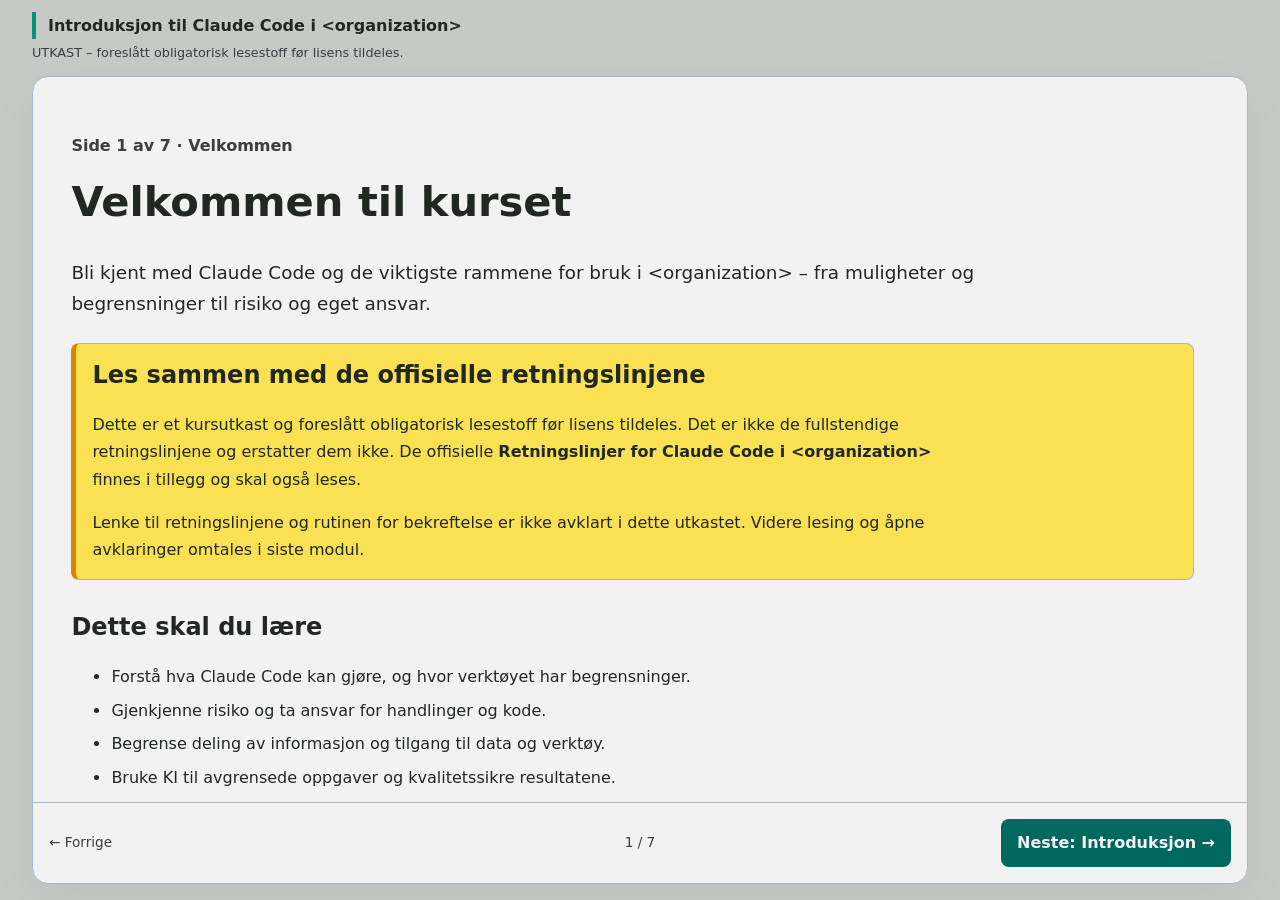
<file: index.html>
<!DOCTYPE html>
<html lang="nb">
<head>
  <meta charset="UTF-8">
  <meta name="viewport" content="width=device-width, initial-scale=1">
  <meta name="description" content="Et kursutkast om muligheter, risiko og ansvar ved bruk av Claude Code i &lt;organization&gt;.">
  <title>Introduksjon til Claude Code i &lt;organization&gt;</title>
  <link rel="stylesheet" href="style.css">
</head>
<body>
  <a class="skip-link" href="#innhold">Hopp til innhold</a>
  <header class="site-header">
    <div class="container">
      <p class="site-title">Introduksjon til Claude Code i &lt;organization&gt;</p>
      <p class="draft">UTKAST – foreslått obligatorisk lesestoff før lisens tildeles.</p>
    </div>
  </header>
  <main id="innhold" class="container">
    <div class="page-content" role="region" aria-label="Sideinnhold" tabindex="0">
    <p class="eyebrow">Side 1 av 7 · Velkommen</p>
    <h1>Velkommen til kurset</h1>
    <p class="lead">Bli kjent med Claude Code og de viktigste rammene for bruk i &lt;organization&gt; – fra muligheter og begrensninger til risiko og eget ansvar.</p>
    <aside class="notice" aria-label="Om utkastet">
      <h2>Les sammen med de offisielle retningslinjene</h2>
      <p>Dette er et kursutkast og foreslått obligatorisk lesestoff før lisens tildeles. Det er ikke de fullstendige retningslinjene og erstatter dem ikke. De offisielle <strong>Retningslinjer for Claude Code i &lt;organization&gt;</strong> finnes i tillegg og skal også leses.</p>
      <p>Lenke til retningslinjene og rutinen for bekreftelse er ikke avklart i dette utkastet. Videre lesing og åpne avklaringer omtales i siste modul.</p>
    </aside>
    <section aria-labelledby="mal">
      <h2 id="mal">Dette skal du lære</h2>
      <ul>
        <li>Forstå hva Claude Code kan gjøre, og hvor verktøyet har begrensninger.</li>
        <li>Gjenkjenne risiko og ta ansvar for handlinger og kode.</li>
        <li>Begrense deling av informasjon og tilgang til data og verktøy.</li>
        <li>Bruke KI til avgrensede oppgaver og kvalitetssikre resultatene.</li>
      </ul>
      <p>Kurset er rettet mot utviklere som skal bruke Claude Code i &lt;organization&gt;. Les én side om gangen, og bruk Forrige og Neste for å gå gjennom kurset.</p>
    </section>
    <section aria-labelledby="moduler">
      <h2 id="moduler">Kursmoduler</h2>
      <ol class="module-grid">
        <li class="card">
          <h3>1. Introduksjon</h3>
          <p>Hva Claude Code er, hva det kan brukes til, og hvordan du får tilgang.</p>
        </li>
        <li class="card">
          <h3>2. Risiko og ansvar</h3>
          <p>Handlinger på dine vegne, feilaktige forslag og ditt ansvar for kvalitet og sikkerhet.</p>
        </li>
        <li class="card">
          <h3>3. Data og informasjon</h3>
          <p>Hva som ikke skal deles, og hvordan du skjermer filer og hemmeligheter.</p>
        </li>
        <li class="card">
          <h3>4. MCP-servere</h3>
          <p>Tilganger, mulige risikoer og avklaringer som hører hjemme i retningslinjene.</p>
        </li>
        <li class="card">
          <h3>5. Beste praksis</h3>
          <p>Gode bruksområder og en arbeidsmåte med tydelige rammer og kontroll.</p>
        </li>
        <li class="card">
          <h3>6. Bekreftelse og neste steg</h3>
          <p>Oppsummering, videre lesing og forslag til bekreftelse på gjennomført lesing.</p>
        </li>
      </ol>
    </section>
    </div>
    <nav class="module-pagination" aria-label="Siderekkefølge">
      <span aria-disabled="true">← Forrige</span>
      <span class="page-count">1 / 7</span>
      <a href="modules/introduksjon.html" rel="next">Neste: Introduksjon →</a>
    </nav>
  </main>
</body>
</html>
</file>
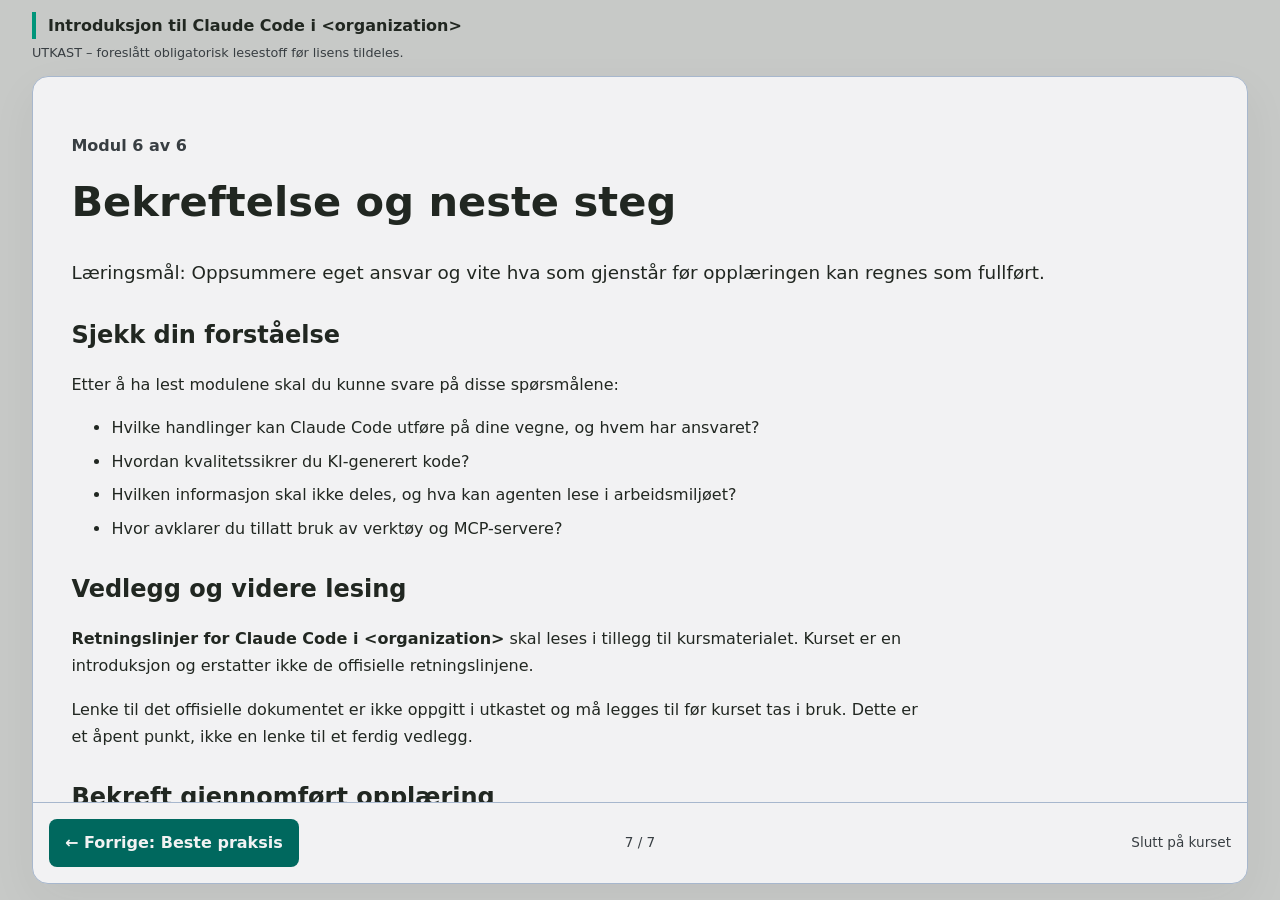
<file: modules/bekreftelse.html>
<!DOCTYPE html>
<html lang="nb">
<head>
  <meta charset="UTF-8">
  <meta name="viewport" content="width=device-width, initial-scale=1">
  <title>Bekreftelse og neste steg | Claude Code i &lt;organization&gt;</title>
  <link rel="stylesheet" href="../style.css">
  <script src="../completion.js" defer></script>
</head>
<body>
  <a class="skip-link" href="#innhold">Hopp til innhold</a>
  <header class="site-header">
    <div class="container">
      <p class="site-title">Introduksjon til Claude Code i &lt;organization&gt;</p>
      <p class="draft">UTKAST – foreslått obligatorisk lesestoff før lisens tildeles.</p>
    </div>
  </header>
  <main id="innhold" class="container">
    <div class="page-content" role="region" aria-label="Sideinnhold" tabindex="0">
    <p class="eyebrow">Modul 6 av 6</p>
    <h1>Bekreftelse og neste steg</h1>
    <p class="lead">Læringsmål: Oppsummere eget ansvar og vite hva som gjenstår før opplæringen kan regnes som fullført.</p>
    <section>
      <h2>Sjekk din forståelse</h2>
      <p>Etter å ha lest modulene skal du kunne svare på disse spørsmålene:</p>
      <ul>
        <li>Hvilke handlinger kan Claude Code utføre på dine vegne, og hvem har ansvaret?</li>
        <li>Hvordan kvalitetssikrer du KI-generert kode?</li>
        <li>Hvilken informasjon skal ikke deles, og hva kan agenten lese i arbeidsmiljøet?</li>
        <li>Hvor avklarer du tillatt bruk av verktøy og MCP-servere?</li>
      </ul>
    </section>
    <section id="retningslinjer">
      <h2>Vedlegg og videre lesing</h2>
      <p><strong>Retningslinjer for Claude Code i &lt;organization&gt;</strong> skal leses i tillegg til kursmaterialet. Kurset er en introduksjon og erstatter ikke de offisielle retningslinjene.</p>
      <p>Lenke til det offisielle dokumentet er ikke oppgitt i utkastet og må legges til før kurset tas i bruk. Dette er et åpent punkt, ikke en lenke til et ferdig vedlegg.</p>
    </section>
    <section aria-labelledby="bekreftelse">
      <h2 id="bekreftelse">Bekreft gjennomført opplæring</h2>
      <p>Dette er en egenbekreftelse, ikke en kontroll av at alle modulene er lest. Bekreftelsen tildeler ingen lisens.</p>
      <form id="completion-form" class="completion-form" data-endpoint="" data-course-id="claude-code" data-course-version="draft-1" aria-describedby="completion-status">
        <fieldset id="completion-fields">
          <legend>Dine opplysninger</legend>
          <label for="completion-name">Fullt navn</label>
          <input id="completion-name" name="name" type="text" autocomplete="name" maxlength="200" required>
          <label for="completion-email">E-postadresse på jobb</label>
          <input id="completion-email" name="email" type="email" autocomplete="email" maxlength="254" required>
          <label class="confirmation-choice" for="completion-confirmed">
            <input id="completion-confirmed" name="confirmed" type="checkbox" required>
            <span id="completion-statement">Jeg bekrefter at jeg har gjennomført opplæringen for Claude Code.</span>
          </label>
          <p>Ved innsending sendes navn, e-postadresse, bekreftelse, kursversjon og tidspunkt til kursansvarlig for registrering av gjennomføring. Ikke oppgi andre eller sensitive opplysninger.</p>
          <button type="submit" disabled>Bekreft gjennomført opplæring</button>
        </fieldset>
        <p id="completion-status" role="status" aria-live="polite">Registrering er ikke aktivert ennå. Ingen opplysninger sendes eller lagres av dette skjemaet før en backend er koblet til.</p>
        <noscript><p>JavaScript må være aktivert for å sende inn skjemaet.</p></noscript>
      </form>
    </section>
    <aside class="notice" aria-label="Bekreftelse er ikke aktivert">
      <h2>Rutinen er ikke avklart</h2>
      <p>Skjemaet er klargjort for en fremtidig registreringstjeneste, men er ikke koblet til ennå. Offisielle retningslinjer, ansvarlig for registeret og informasjon om tilgang og lagringstid må avklares før registrering aktiveres.</p>
    </aside>
    <aside class="summary" aria-label="Kort oppsummert">
      <h2>Ta med deg videre</h2>
      <p>Bruk Claude Code som hjelpemiddel, begrens tilgangene, beskytt informasjon og kontroller resultatene. Les også de offisielle retningslinjene og følg den avklarte rutinen når den foreligger.</p>
    </aside>
    </div>
    <nav class="module-pagination" aria-label="Siderekkefølge">
      <a href="beste-praksis.html" rel="prev">← Forrige: Beste praksis</a>
      <span class="page-count">7 / 7</span>
      <span aria-disabled="true">Slutt på kurset</span>
    </nav>
  </main>
</body>
</html>
</file>
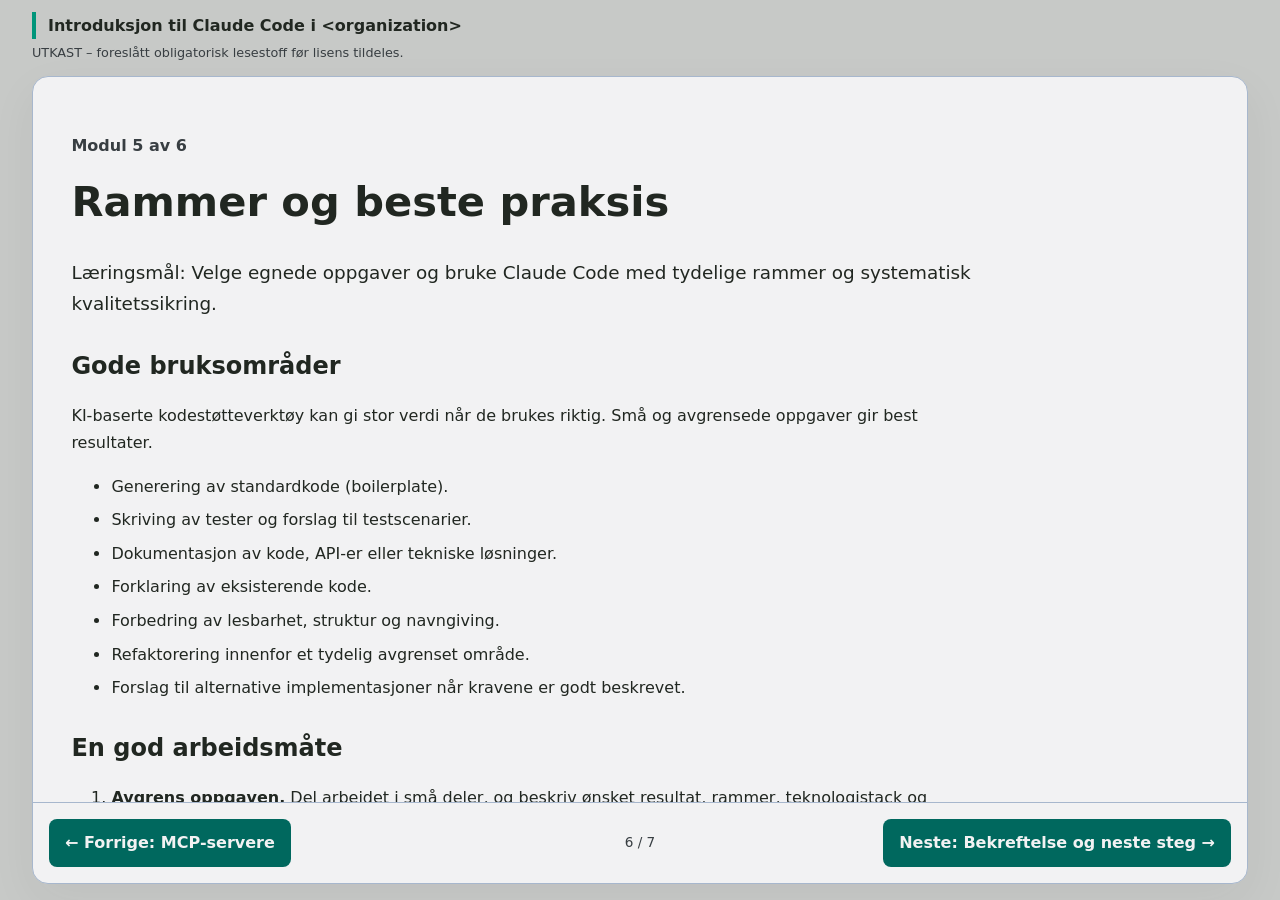
<file: modules/beste-praksis.html>
<!DOCTYPE html>
<html lang="nb">
<head>
  <meta charset="UTF-8">
  <meta name="viewport" content="width=device-width, initial-scale=1">
  <title>Beste praksis | Claude Code i &lt;organization&gt;</title>
  <link rel="stylesheet" href="../style.css">
</head>
<body>
  <a class="skip-link" href="#innhold">Hopp til innhold</a>
  <header class="site-header">
    <div class="container">
      <p class="site-title">Introduksjon til Claude Code i &lt;organization&gt;</p>
      <p class="draft">UTKAST – foreslått obligatorisk lesestoff før lisens tildeles.</p>
    </div>
  </header>
  <main id="innhold" class="container">
    <div class="page-content" role="region" aria-label="Sideinnhold" tabindex="0">
    <p class="eyebrow">Modul 5 av 6</p>
    <h1>Rammer og beste praksis</h1>
    <p class="lead">Læringsmål: Velge egnede oppgaver og bruke Claude Code med tydelige rammer og systematisk kvalitetssikring.</p>
    <section>
      <h2>Gode bruksområder</h2>
      <p>KI-baserte kodestøtteverktøy kan gi stor verdi når de brukes riktig. Små og avgrensede oppgaver gir best resultater.</p>
      <ul>
        <li>Generering av standardkode (boilerplate).</li>
        <li>Skriving av tester og forslag til testscenarier.</li>
        <li>Dokumentasjon av kode, API-er eller tekniske løsninger.</li>
        <li>Forklaring av eksisterende kode.</li>
        <li>Forbedring av lesbarhet, struktur og navngiving.</li>
        <li>Refaktorering innenfor et tydelig avgrenset område.</li>
        <li>Forslag til alternative implementasjoner når kravene er godt beskrevet.</li>
      </ul>
    </section>
    <section>
      <h2>En god arbeidsmåte</h2>
      <ol>
        <li><strong>Avgrens oppgaven.</strong> Del arbeidet i små deler, og beskriv ønsket resultat, rammer, teknologistack og begrensninger.</li>
        <li><strong>Gi nødvendig kontekst.</strong> Del bare tillatt informasjon og gi bare tilgangene som trengs.</li>
        <li><strong>Hold veiledningen oppdatert.</strong> Vedlikehold instruksjons- og agentfiler slik at de gir relevant kontekst.</li>
        <li><strong>Kontroller resultatet.</strong> Kjenn verktøyets begrensninger og kvalitetssikre med tester, lint, build og kodegjennomgang.</li>
      </ol>
    </section>
    <section>
      <h2>Bruk KI som sparringspartner</h2>
      <p>Be om forklaringer og alternative forslag, men bruk egen faglig vurdering. Ikke lever kode du ikke forstår, kan forklare og kan vedlikeholde.</p>
    </section>
    <aside class="summary" aria-label="Kort oppsummert">
      <h2>Kort oppsummert</h2>
      <p>Tydelige oppgaver, nødvendig kontekst og begrensede tilganger gir et bedre utgangspunkt. Kvalitetssikring er alltid en del av arbeidet – KI er ikke en fasit.</p>
    </aside>
    </div>
    <nav class="module-pagination" aria-label="Siderekkefølge">
      <a href="mcp-servere.html" rel="prev">← Forrige: MCP-servere</a>
      <span class="page-count">6 / 7</span>
      <a href="bekreftelse.html" rel="next">Neste: Bekreftelse og neste steg →</a>
    </nav>
  </main>
</body>
</html>
</file>
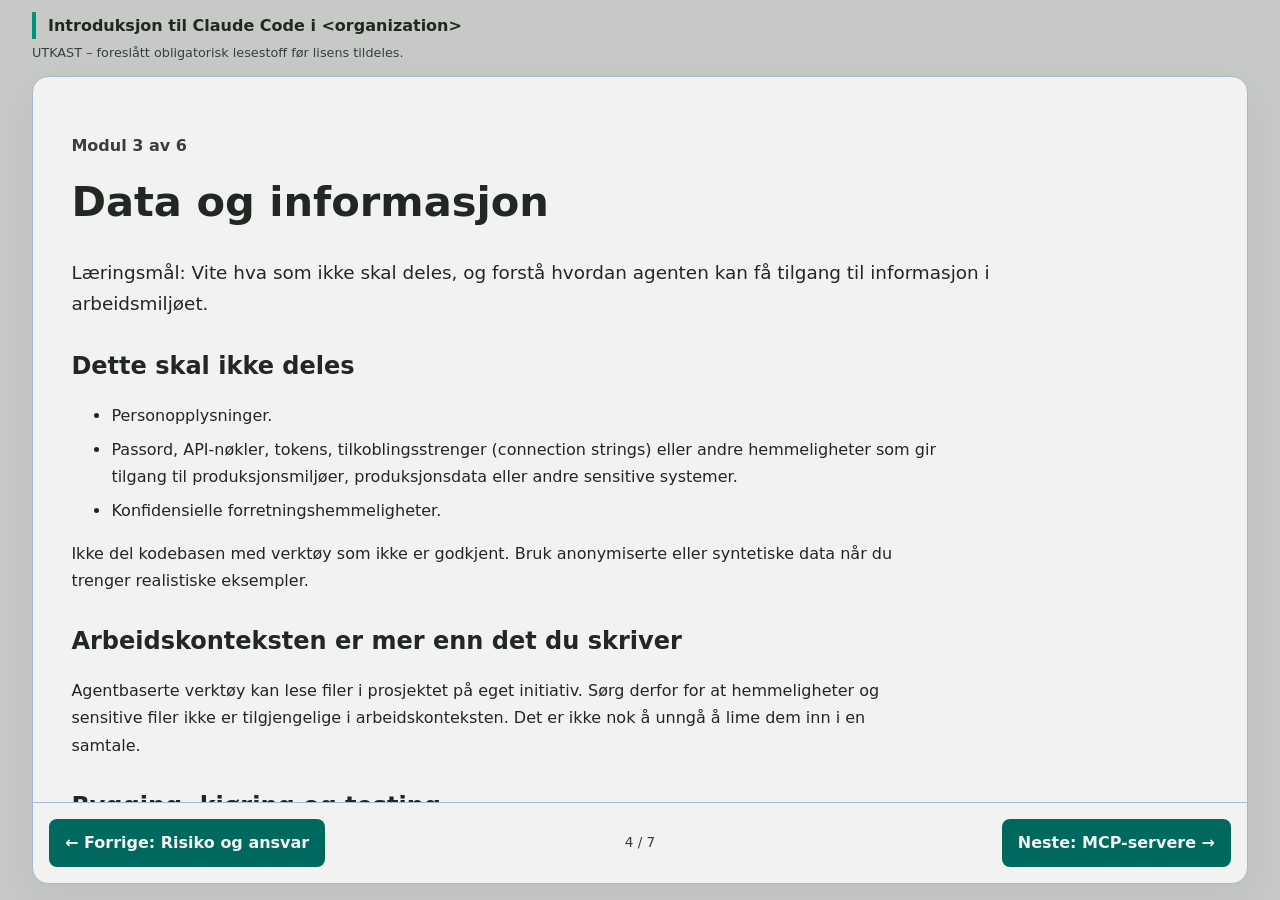
<file: modules/data-og-informasjon.html>
<!DOCTYPE html>
<html lang="nb">
<head>
  <meta charset="UTF-8">
  <meta name="viewport" content="width=device-width, initial-scale=1">
  <title>Data og informasjon | Claude Code i &lt;organization&gt;</title>
  <link rel="stylesheet" href="../style.css">
</head>
<body>
  <a class="skip-link" href="#innhold">Hopp til innhold</a>
  <header class="site-header">
    <div class="container">
      <p class="site-title">Introduksjon til Claude Code i &lt;organization&gt;</p>
      <p class="draft">UTKAST – foreslått obligatorisk lesestoff før lisens tildeles.</p>
    </div>
  </header>
  <main id="innhold" class="container">
    <div class="page-content" role="region" aria-label="Sideinnhold" tabindex="0">
    <p class="eyebrow">Modul 3 av 6</p>
    <h1>Data og informasjon</h1>
    <p class="lead">Læringsmål: Vite hva som ikke skal deles, og forstå hvordan agenten kan få tilgang til informasjon i arbeidsmiljøet.</p>
    <section>
      <h2>Dette skal ikke deles</h2>
      <ul>
        <li>Personopplysninger.</li>
        <li>Passord, API-nøkler, tokens, tilkoblingsstrenger (connection strings) eller andre hemmeligheter som gir tilgang til produksjonsmiljøer, produksjonsdata eller andre sensitive systemer.</li>
        <li>Konfidensielle forretningshemmeligheter.</li>
      </ul>
      <p>Ikke del kodebasen med verktøy som ikke er godkjent. Bruk anonymiserte eller syntetiske data når du trenger realistiske eksempler.</p>
    </section>
    <section>
      <h2>Arbeidskonteksten er mer enn det du skriver</h2>
      <p>Agentbaserte verktøy kan lese filer i prosjektet på eget initiativ. Sørg derfor for at hemmeligheter og sensitive filer ikke er tilgjengelige i arbeidskonteksten. Det er ikke nok å unngå å lime dem inn i en samtale.</p>
    </section>
    <section>
      <h2>Bygging, kjøring og testing</h2>
      <p>Dersom agenten skal bygge, kjøre eller teste applikasjonen, kan den også få tilgang til <code>.env</code>-filer og miljøvariabler.</p>
      <p>Bruk derfor kun lokale utviklerhemmeligheter, aldri produksjonsnøkler eller nøkler som gir tilgang til reelle persondata. Del fortsatt bare informasjon det er tillatt og nødvendig å bruke.</p>
    </section>
    <aside class="summary" aria-label="Kort oppsummert">
      <h2>Kort oppsummert</h2>
      <p>Kontroller både det du deler direkte, og det agenten kan lese eller få tilgang til gjennom kommandoer. Bruk trygge eksempeldata og skjerm sensitive systemer.</p>
    </aside>
    </div>
    <nav class="module-pagination" aria-label="Siderekkefølge">
      <a href="risiko-og-ansvar.html" rel="prev">← Forrige: Risiko og ansvar</a>
      <span class="page-count">4 / 7</span>
      <a href="mcp-servere.html" rel="next">Neste: MCP-servere →</a>
    </nav>
  </main>
</body>
</html>
</file>
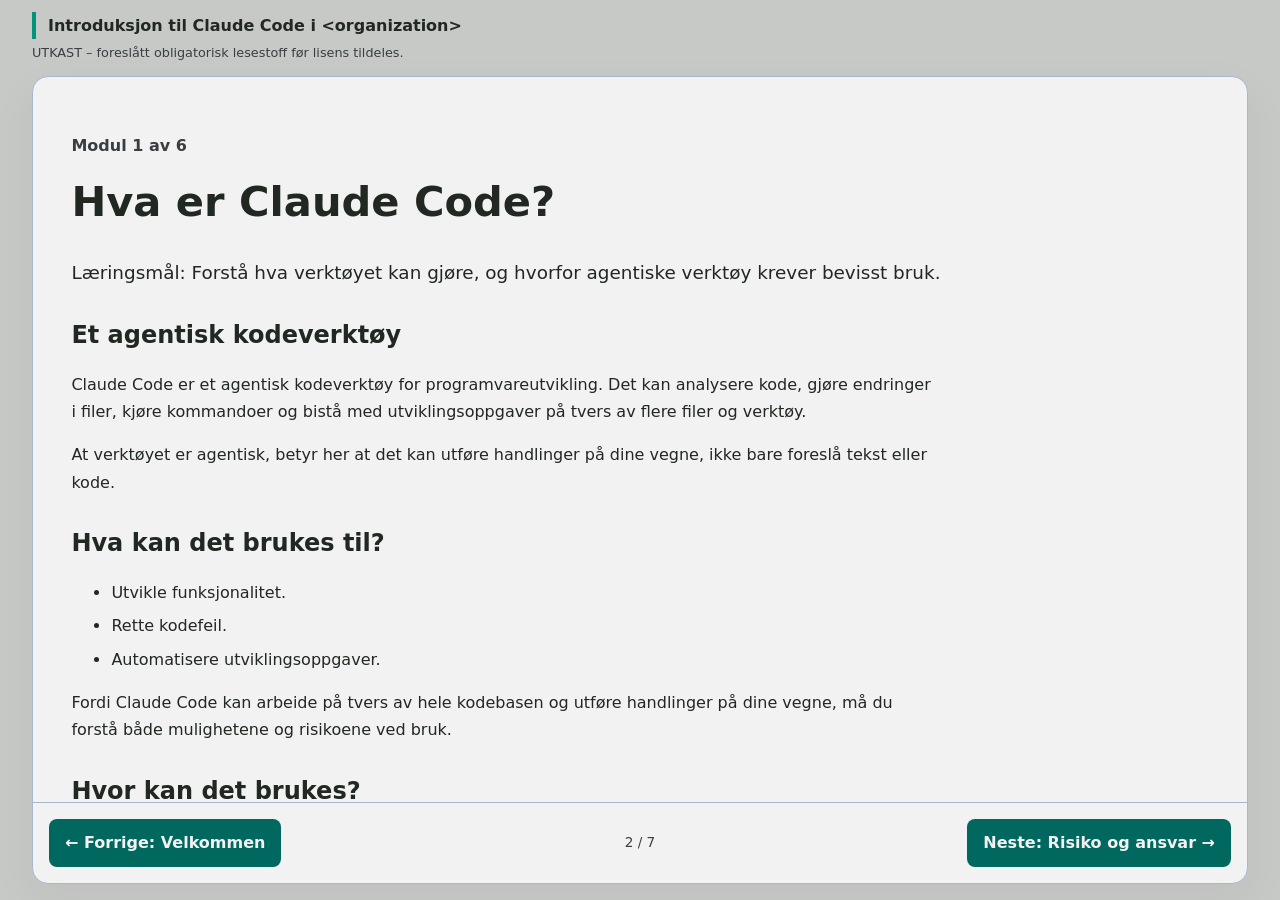
<file: modules/introduksjon.html>
<!DOCTYPE html>
<html lang="nb">
<head>
  <meta charset="UTF-8">
  <meta name="viewport" content="width=device-width, initial-scale=1">
  <title>Introduksjon | Claude Code i &lt;organization&gt;</title>
  <link rel="stylesheet" href="../style.css">
</head>
<body>
  <a class="skip-link" href="#innhold">Hopp til innhold</a>
  <header class="site-header">
    <div class="container">
      <p class="site-title">Introduksjon til Claude Code i &lt;organization&gt;</p>
      <p class="draft">UTKAST – foreslått obligatorisk lesestoff før lisens tildeles.</p>
    </div>
  </header>
  <main id="innhold" class="container">
    <div class="page-content" role="region" aria-label="Sideinnhold" tabindex="0">
    <p class="eyebrow">Modul 1 av 6</p>
    <h1>Hva er Claude Code?</h1>
    <p class="lead">Læringsmål: Forstå hva verktøyet kan gjøre, og hvorfor agentiske verktøy krever bevisst bruk.</p>
    <section>
      <h2>Et agentisk kodeverktøy</h2>
      <p>Claude Code er et agentisk kodeverktøy for programvareutvikling. Det kan analysere kode, gjøre endringer i filer, kjøre kommandoer og bistå med utviklingsoppgaver på tvers av flere filer og verktøy.</p>
      <p>At verktøyet er agentisk, betyr her at det kan utføre handlinger på dine vegne, ikke bare foreslå tekst eller kode.</p>
    </section>
    <section>
      <h2>Hva kan det brukes til?</h2>
      <ul>
        <li>Utvikle funksjonalitet.</li>
        <li>Rette kodefeil.</li>
        <li>Automatisere utviklingsoppgaver.</li>
      </ul>
      <p>Fordi Claude Code kan arbeide på tvers av hele kodebasen og utføre handlinger på dine vegne, må du forstå både mulighetene og risikoene ved bruk.</p>
    </section>
    <section>
      <h2>Hvor kan det brukes?</h2>
      <p>Du kan få tilgang til Claude Code gjennom terminalen, et utviklingsmiljø (IDE), en skrivebordsapp eller nettleseren. Hvilken bruk som er tillatt i &lt;organization&gt;, må vurderes opp mot de offisielle retningslinjene.</p>
    </section>
    <aside class="summary" aria-label="Kort oppsummert">
      <h2>Kort oppsummert</h2>
      <p>Claude Code kan både foreslå og handle. Det gjør verktøyet nyttig, men fritar deg ikke fra å forstå og kontrollere resultatene.</p>
    </aside>
    </div>
    <nav class="module-pagination" aria-label="Siderekkefølge">
      <a href="../index.html" rel="prev">← Forrige: Velkommen</a>
      <span class="page-count">2 / 7</span>
      <a href="risiko-og-ansvar.html" rel="next">Neste: Risiko og ansvar →</a>
    </nav>
  </main>
</body>
</html>
</file>
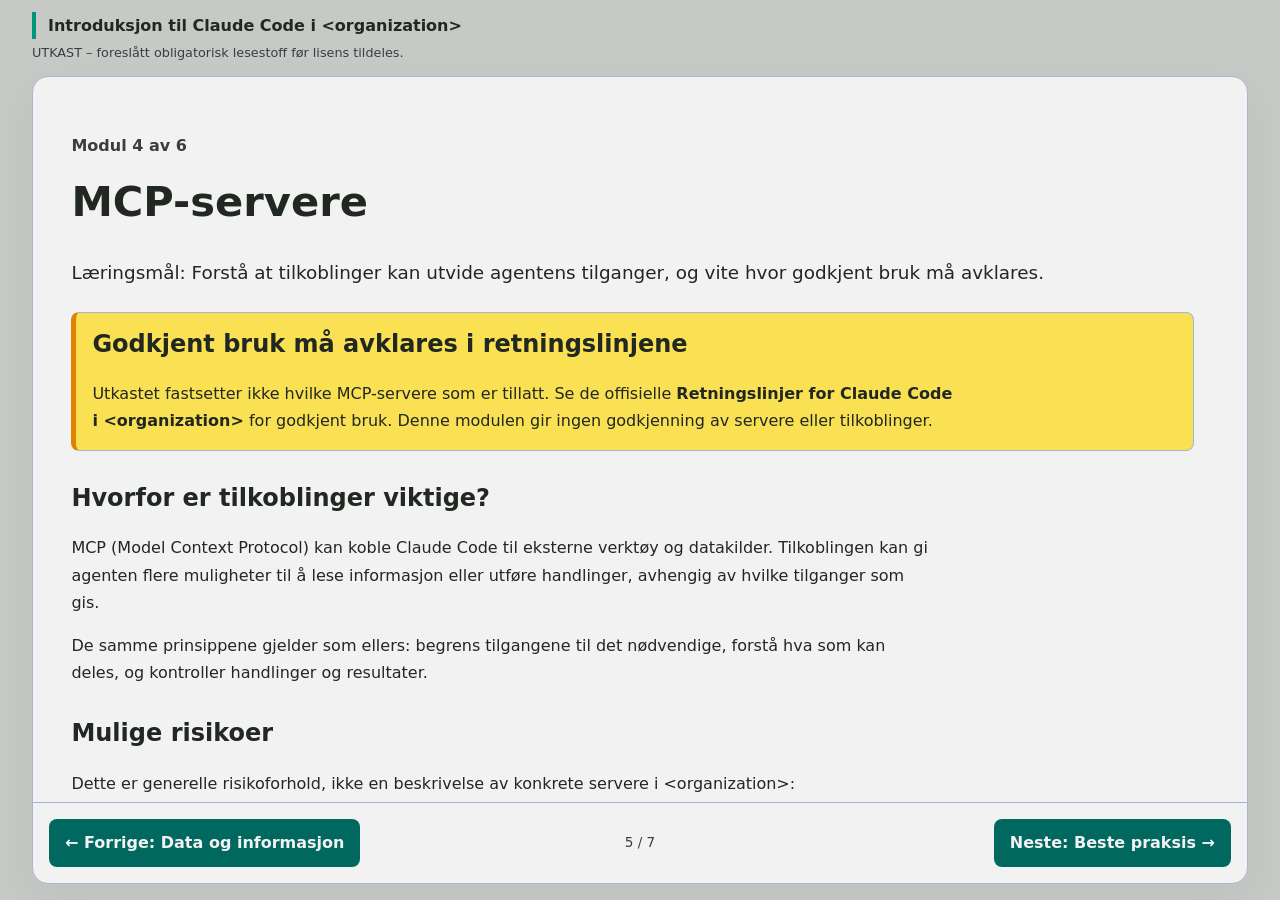
<file: modules/mcp-servere.html>
<!DOCTYPE html>
<html lang="nb">
<head>
  <meta charset="UTF-8">
  <meta name="viewport" content="width=device-width, initial-scale=1">
  <title>MCP-servere | Claude Code i &lt;organization&gt;</title>
  <link rel="stylesheet" href="../style.css">
</head>
<body>
  <a class="skip-link" href="#innhold">Hopp til innhold</a>
  <header class="site-header">
    <div class="container">
      <p class="site-title">Introduksjon til Claude Code i &lt;organization&gt;</p>
      <p class="draft">UTKAST – foreslått obligatorisk lesestoff før lisens tildeles.</p>
    </div>
  </header>
  <main id="innhold" class="container">
    <div class="page-content" role="region" aria-label="Sideinnhold" tabindex="0">
    <p class="eyebrow">Modul 4 av 6</p>
    <h1>MCP-servere</h1>
    <p class="lead">Læringsmål: Forstå at tilkoblinger kan utvide agentens tilganger, og vite hvor godkjent bruk må avklares.</p>
    <aside class="notice" aria-label="Åpent punkt i utkastet">
      <h2>Godkjent bruk må avklares i retningslinjene</h2>
      <p>Utkastet fastsetter ikke hvilke MCP-servere som er tillatt. Se de offisielle <strong>Retningslinjer for Claude Code i &lt;organization&gt;</strong> for godkjent bruk. Denne modulen gir ingen godkjenning av servere eller tilkoblinger.</p>
    </aside>
    <section>
      <h2>Hvorfor er tilkoblinger viktige?</h2>
      <p>MCP (Model Context Protocol) kan koble Claude Code til eksterne verktøy og datakilder. Tilkoblingen kan gi agenten flere muligheter til å lese informasjon eller utføre handlinger, avhengig av hvilke tilganger som gis.</p>
      <p>De samme prinsippene gjelder som ellers: begrens tilgangene til det nødvendige, forstå hva som kan deles, og kontroller handlinger og resultater.</p>
    </section>
    <section>
      <h2>Mulige risikoer</h2>
      <p>Dette er generelle risikoforhold, ikke en beskrivelse av konkrete servere i &lt;organization&gt;:</p>
      <ul>
        <li>Informasjon kan bli delt med en tjeneste som ikke skal motta den.</li>
        <li>For vide tilganger kan gjøre det mulig å lese eller endre mer enn oppgaven krever.</li>
        <li>Feilaktige eller uønskede handlinger kan utføres gjennom tilkoblede verktøy.</li>
      </ul>
    </section>
    <section>
      <h2>Åpent før kurset ferdigstilles</h2>
      <p>Det må avklares hvor mye veiledning om MCP-servere som skal inngå i kurset, og hva som bare skal omtales i retningslinjene. Konkrete eksempler på risiko og misbruk er også et åpent punkt i utkastet.</p>
    </section>
    <aside class="summary" aria-label="Kort oppsummert">
      <h2>Kort oppsummert</h2>
      <p>En tilkobling kan utvide både muligheter og risiko. Avklar tillatt bruk i de offisielle retningslinjene før du kobler til en MCP-server.</p>
    </aside>
    </div>
    <nav class="module-pagination" aria-label="Siderekkefølge">
      <a href="data-og-informasjon.html" rel="prev">← Forrige: Data og informasjon</a>
      <span class="page-count">5 / 7</span>
      <a href="beste-praksis.html" rel="next">Neste: Beste praksis →</a>
    </nav>
  </main>
</body>
</html>
</file>
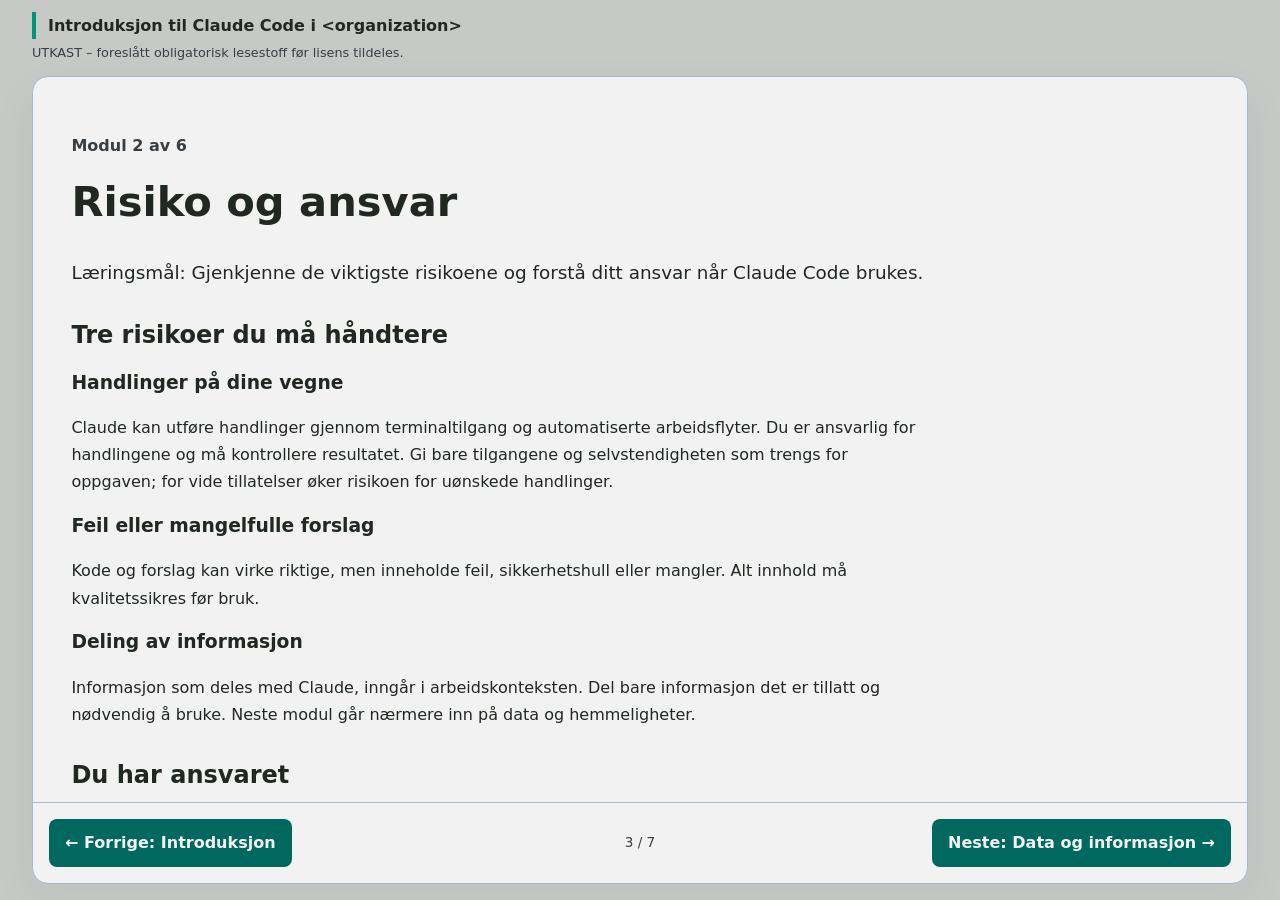
<file: modules/risiko-og-ansvar.html>
<!DOCTYPE html>
<html lang="nb">
<head>
  <meta charset="UTF-8">
  <meta name="viewport" content="width=device-width, initial-scale=1">
  <title>Risiko og ansvar | Claude Code i &lt;organization&gt;</title>
  <link rel="stylesheet" href="../style.css">
</head>
<body>
  <a class="skip-link" href="#innhold">Hopp til innhold</a>
  <header class="site-header">
    <div class="container">
      <p class="site-title">Introduksjon til Claude Code i &lt;organization&gt;</p>
      <p class="draft">UTKAST – foreslått obligatorisk lesestoff før lisens tildeles.</p>
    </div>
  </header>
  <main id="innhold" class="container">
    <div class="page-content" role="region" aria-label="Sideinnhold" tabindex="0">
    <p class="eyebrow">Modul 2 av 6</p>
    <h1>Risiko og ansvar</h1>
    <p class="lead">Læringsmål: Gjenkjenne de viktigste risikoene og forstå ditt ansvar når Claude Code brukes.</p>
    <section>
      <h2>Tre risikoer du må håndtere</h2>
      <h3>Handlinger på dine vegne</h3>
      <p>Claude kan utføre handlinger gjennom terminaltilgang og automatiserte arbeidsflyter. Du er ansvarlig for handlingene og må kontrollere resultatet. Gi bare tilgangene og selvstendigheten som trengs for oppgaven; for vide tillatelser øker risikoen for uønskede handlinger.</p>
      <h3>Feil eller mangelfulle forslag</h3>
      <p>Kode og forslag kan virke riktige, men inneholde feil, sikkerhetshull eller mangler. Alt innhold må kvalitetssikres før bruk.</p>
      <h3>Deling av informasjon</h3>
      <p>Informasjon som deles med Claude, inngår i arbeidskonteksten. Del bare informasjon det er tillatt og nødvendig å bruke. Neste modul går nærmere inn på data og hemmeligheter.</p>
    </section>
    <section>
      <h2>Du har ansvaret</h2>
      <p>Claude Code er et hjelpemiddel, ikke en erstatning for menneskelig vurdering.</p>
      <ul>
        <li>Du har alltid ansvar for kvalitet, sikkerhet og korrekthet, også for KI-generert kode.</li>
        <li>Lever bare kode du forstår, kan forklare og kan vedlikeholde.</li>
        <li>All kode skal kvalitetssikres gjennom tester, lint, build og kodegjennomgang (code review).</li>
        <li>Bruk KI som støtte, ikke som fasit.</li>
      </ul>
    </section>
    <section>
      <h2>Vær ekstra kritisk når konsekvensene er store</h2>
      <p>Dette gjelder særlig sikkerhets- eller forretningskritisk kode, arkitektur, produksjonssystemer, tilgangsstyring og sensitiv informasjon. Behandle forslag fra Claude som utkast og vurder dem grundig.</p>
    </section>
    <aside class="summary" aria-label="Kort oppsummert">
      <h2>Kort oppsummert</h2>
      <p>Begrens tilganger, kontroller handlinger og kvalitetssikre alle resultater. Ansvaret ligger hos deg, også når KI har skrevet koden.</p>
    </aside>
    </div>
    <nav class="module-pagination" aria-label="Siderekkefølge">
      <a href="introduksjon.html" rel="prev">← Forrige: Introduksjon</a>
      <span class="page-count">3 / 7</span>
      <a href="data-og-informasjon.html" rel="next">Neste: Data og informasjon →</a>
    </nav>
  </main>
</body>
</html>
</file>
<file: style.css>
:root {
  color-scheme: light;
  --background: #C7C9C7;
  --surface: #F2F2F3;
  --text: #212721;
  --muted: #383E42;
  --accent: #00685E;
  --accent-hover: #212721;
  --border: #A7B7CD;
}

* { box-sizing: border-box; }

body {
  margin: 0;
  height: 100vh;
  height: 100dvh;
  display: flex;
  flex-direction: column;
  background: var(--background);
  color: var(--text);
  font-family: system-ui, -apple-system, BlinkMacSystemFont, "Segoe UI", sans-serif;
  line-height: 1.7;
  overflow-wrap: anywhere;
}

.container {
  width: min(100% - 2rem, 76rem);
  margin-inline: auto;
}

a { color: var(--accent); }
a:hover { text-decoration-thickness: 0.15em; }
a:focus-visible, .page-content:focus-visible { outline: 3px solid #DF8200; outline-offset: -3px; }

.skip-link {
  position: absolute;
  left: 1rem;
  top: -6rem;
  padding: 0.5rem 1rem;
  background: var(--surface);
  z-index: 1;
}

.skip-link:focus { top: 1rem; }

.site-header {
  flex-shrink: 0;
  padding: 0.75rem 0;
}

.site-title {
  margin: 0;
  padding-inline-start: 0.75rem;
  border-inline-start: 4px solid #00957A;
  font-size: 1rem;
  font-weight: 700;
}

.draft { margin: 0.2rem 0 0; color: var(--muted); font-size: 0.8rem; }

main {
  flex: 1;
  min-height: 0;
  display: grid;
  grid-template-rows: minmax(0, 1fr) auto;
  margin-bottom: 1rem;
  background: var(--surface);
  border: 1px solid var(--border);
  border-radius: 1rem;
  box-shadow: 0 1rem 3rem #2127210d;
  overflow: hidden;
}

.page-content {
  min-height: 0;
  overflow-y: auto;
  overscroll-behavior-y: contain;
  padding: clamp(1rem, 3vw, 2.5rem);
  scrollbar-gutter: stable;
}

h1, h2, h3 { line-height: 1.3; }
h1 { margin-top: 0; font-size: clamp(1.8rem, 4vw, 2.6rem); }
h2 { margin-top: 0; }
p, li { max-width: 85ch; }
li + li { margin-top: 0.4rem; }
section { margin-top: 2rem; }
.lead { font-size: 1.15rem; }
.eyebrow { color: var(--muted); font-weight: 600; }

.notice, .summary, .card {
  padding: 1rem;
  background: var(--background);
  border: 1px solid var(--border);
  border-radius: 0.5rem;
}

.notice { background: #FAE053; border-left: 5px solid #DF8200; margin-block: 1.5rem; }
.summary { background: #A7B7CD; border-left: 5px solid #00957A; margin: 1.5rem 0 0; }
.notice > :last-child, .summary > :last-child, .card > :last-child { margin-bottom: 0; }

.module-grid {
  display: grid;
  grid-template-columns: repeat(auto-fit, minmax(min(100%, 18rem), 1fr));
  gap: 1rem;
  padding: 0;
  list-style: none;
}

.module-grid li { margin: 0; }
.card h3 { margin-top: 0; }

.module-pagination {
  display: grid;
  grid-template-columns: minmax(0, 1fr) auto minmax(0, 1fr);
  align-items: center;
  gap: 1rem;
  padding: 1rem;
  border-top: 1px solid var(--border);
}

.module-pagination a {
  padding: 0.65rem 1rem;
  border-radius: 0.5rem;
  background: var(--accent);
  color: var(--surface);
  font-weight: 600;
  text-decoration: none;
}

.module-pagination a:hover { background: var(--accent-hover); }
.module-pagination > :first-child { justify-self: start; }
.module-pagination > :last-child { justify-self: end; }
.module-pagination > [aria-disabled], .page-count {
  color: var(--muted);
  font-size: 0.85rem;
}

code { font-size: 1.05em; }

.completion-form { max-width: 42rem; }
.completion-form fieldset { margin: 0; padding: 1rem; border: 1px solid var(--border); border-radius: 0.5rem; min-width: 0; }
.completion-form legend { font-weight: 700; }
.completion-form label { display: block; margin-top: 1rem; font-weight: 600; }
.completion-form input:not([type="checkbox"]) {
  display: block;
  width: 100%;
  padding: 0.65rem;
  border: 1px solid var(--muted);
  border-radius: 0.25rem;
  font: inherit;
}
.completion-form .confirmation-choice { display: flex; align-items: baseline; gap: 0.75rem; }
.confirmation-choice input { flex-shrink: 0; }
.completion-form button {
  padding: 0.75rem 1rem;
  border: 0;
  border-radius: 0.5rem;
  background: var(--accent);
  color: var(--surface);
  font: inherit;
  font-weight: 600;
  cursor: pointer;
}
.completion-form button:hover:not(:disabled) { background: var(--accent-hover); }
.completion-form button:disabled { opacity: 0.65; cursor: not-allowed; }
.completion-form input:focus-visible, .completion-form button:focus-visible { outline: 3px solid #DF8200; outline-offset: 3px; }

@media (max-width: 40rem) {
  .container { width: calc(100% - 1rem); }
  main { margin-bottom: 0.5rem; }
  .module-pagination { gap: 0.5rem; padding: 0.75rem; font-size: 0.85rem; }
  .module-pagination a { padding: 0.65rem; }
  .notice, .summary, .card { padding: 1rem; }
}

@media (max-height: 24rem) {
  body { height: auto; min-height: 100dvh; }
  main { flex: none; overflow: visible; }
  .page-content { overflow: visible; }
  .module-pagination {
    position: sticky;
    bottom: 0;
    background: var(--surface);
  }
}
</file>
